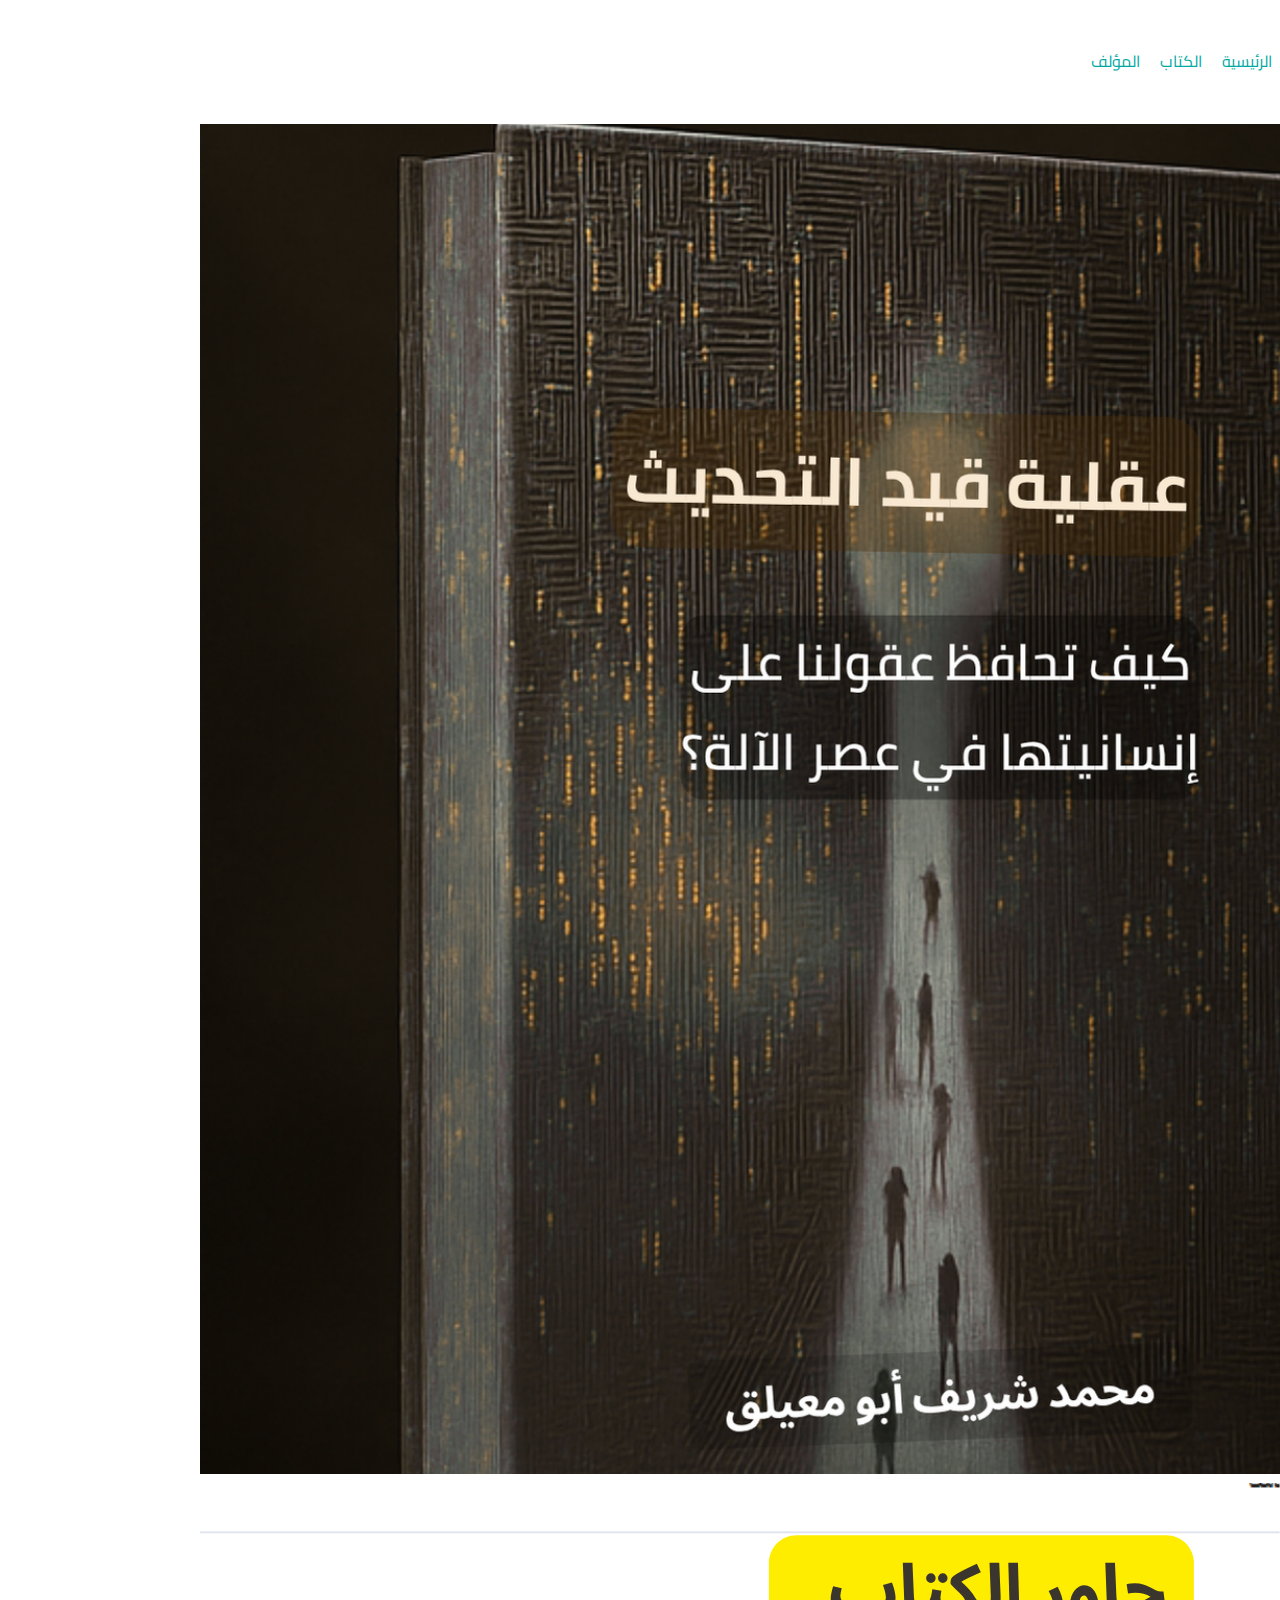
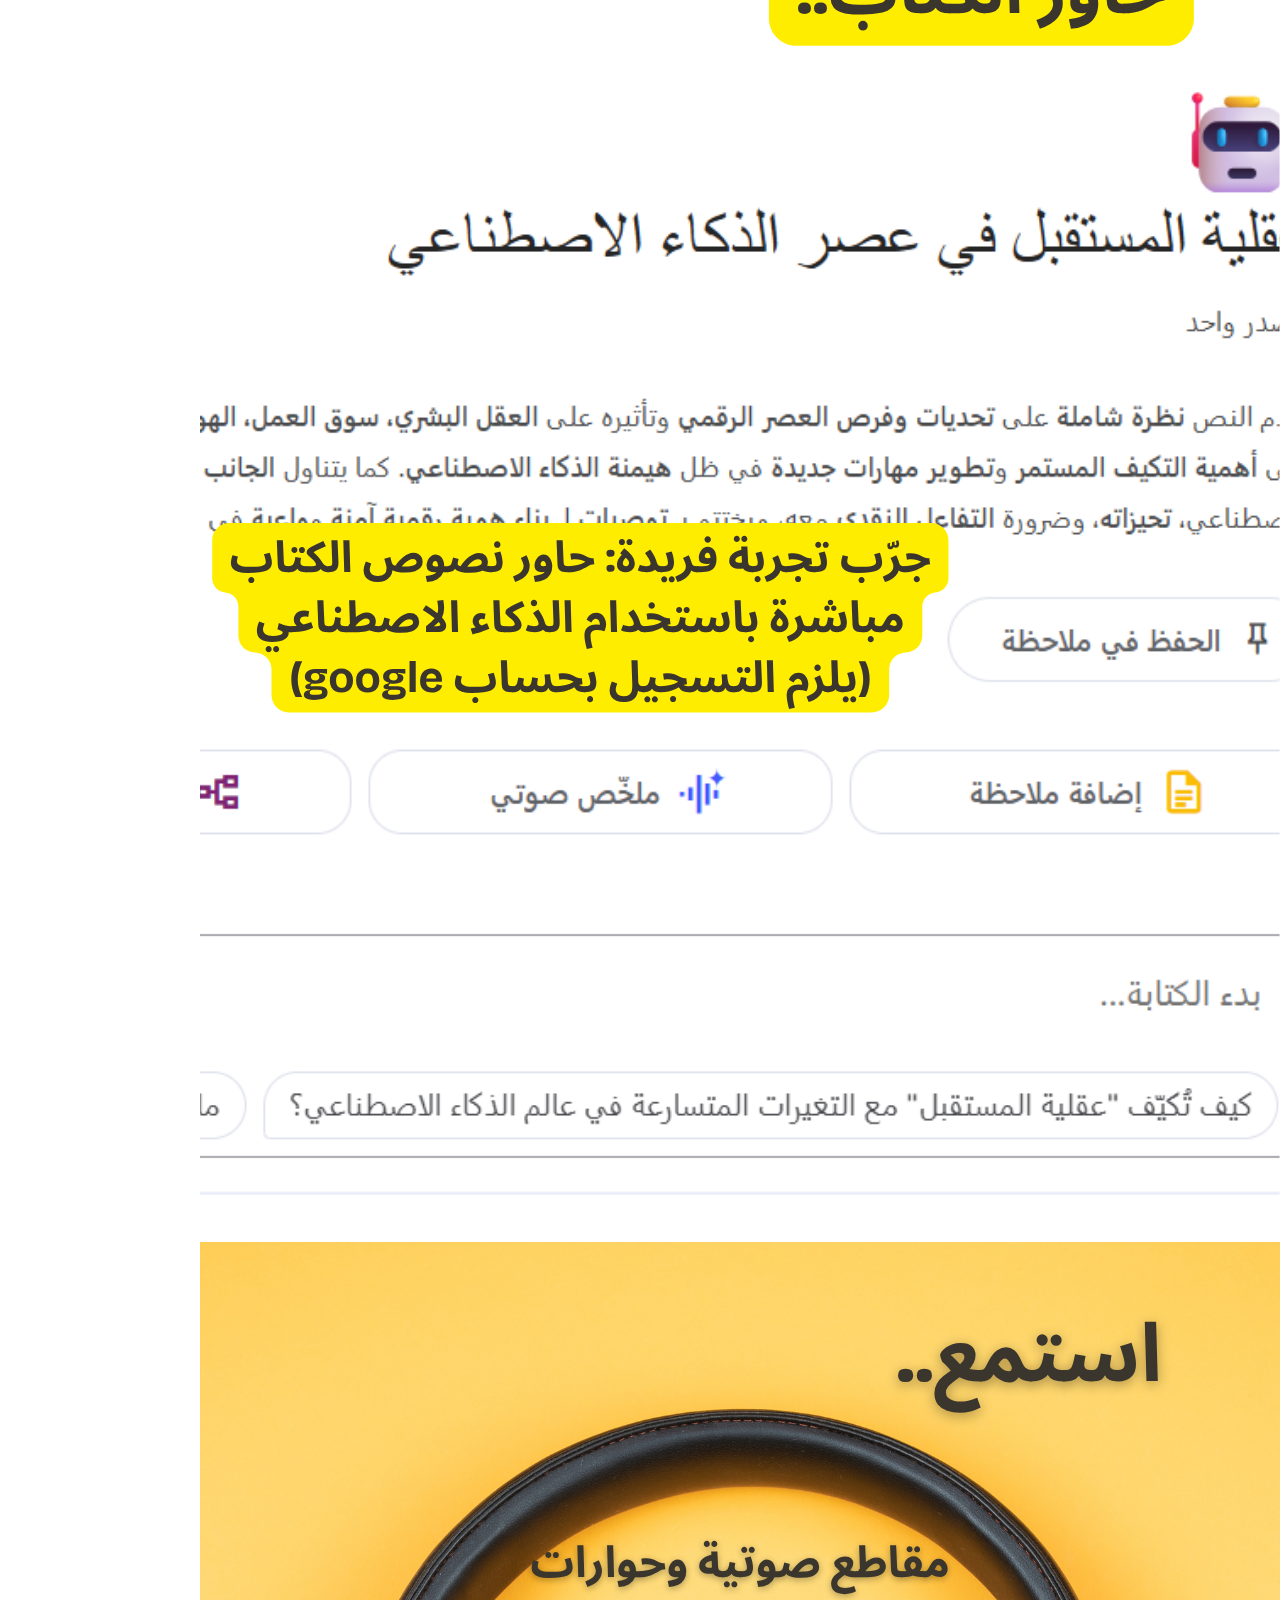
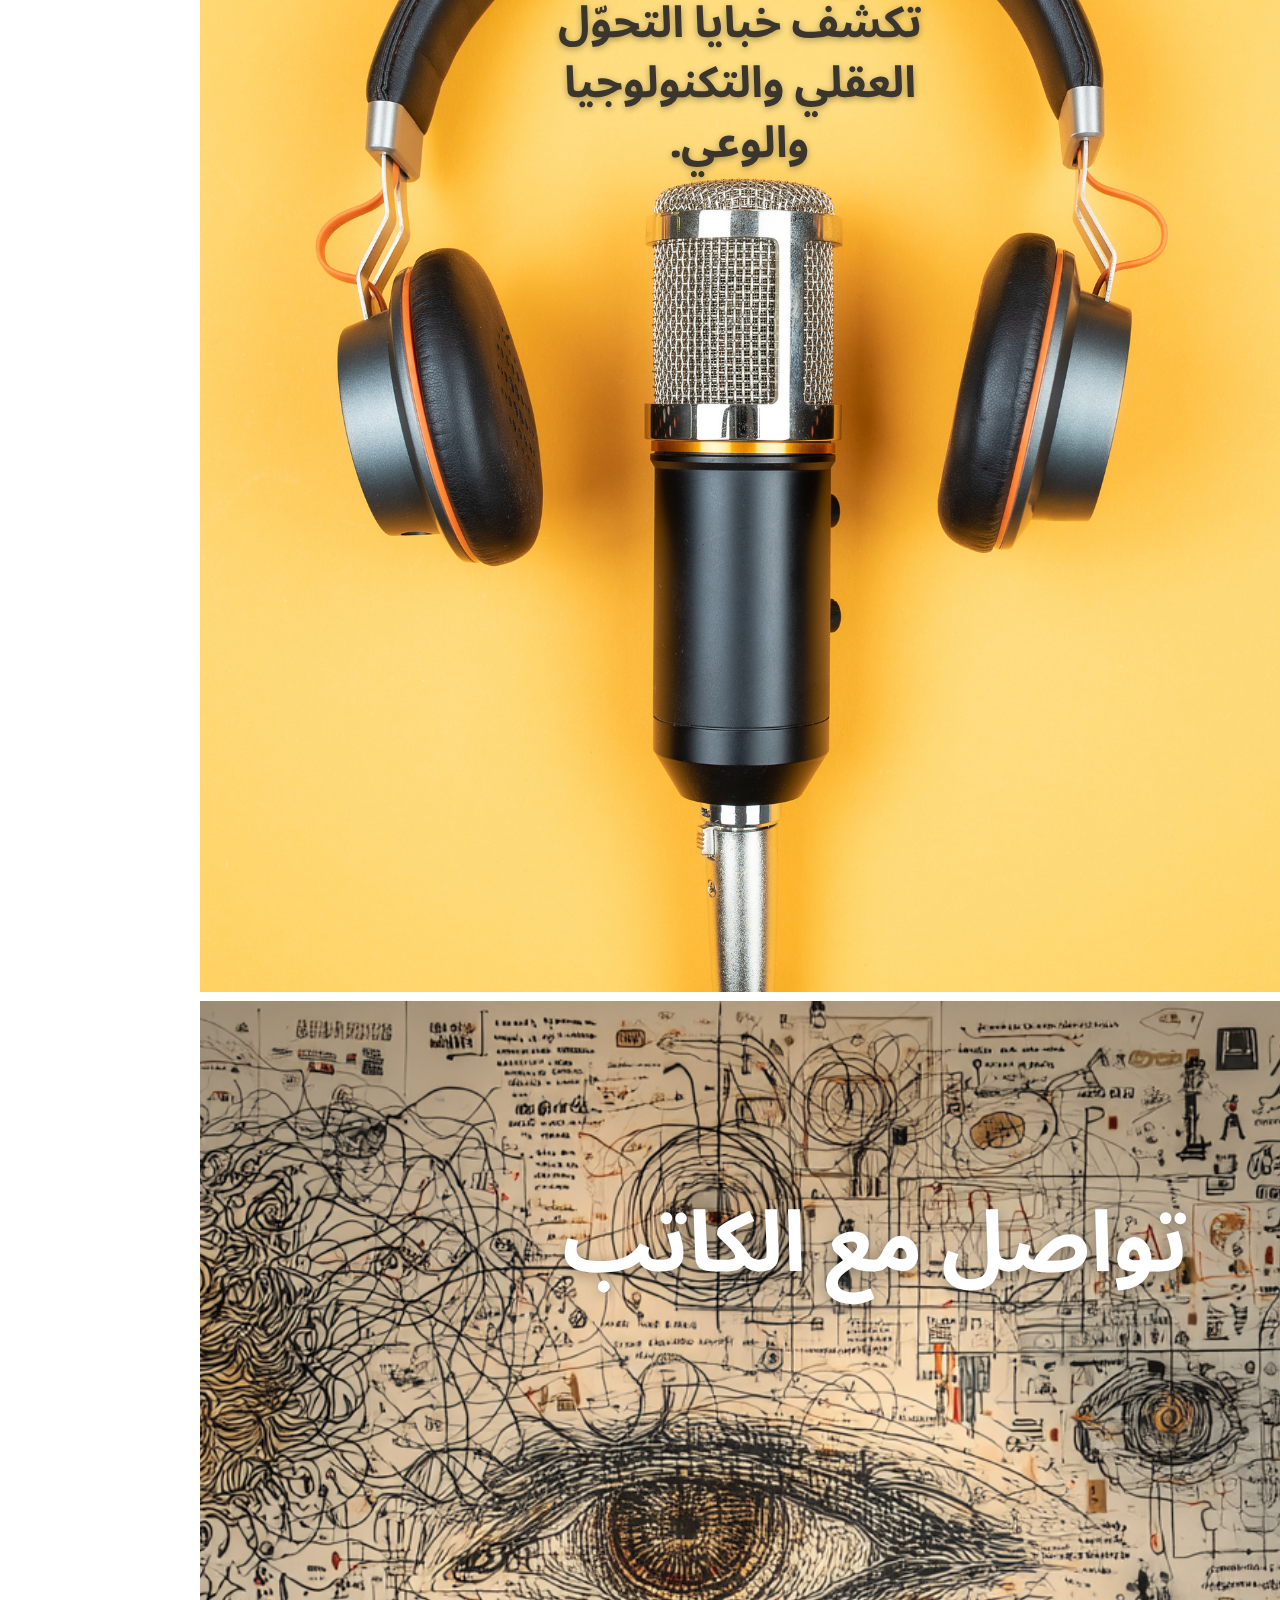
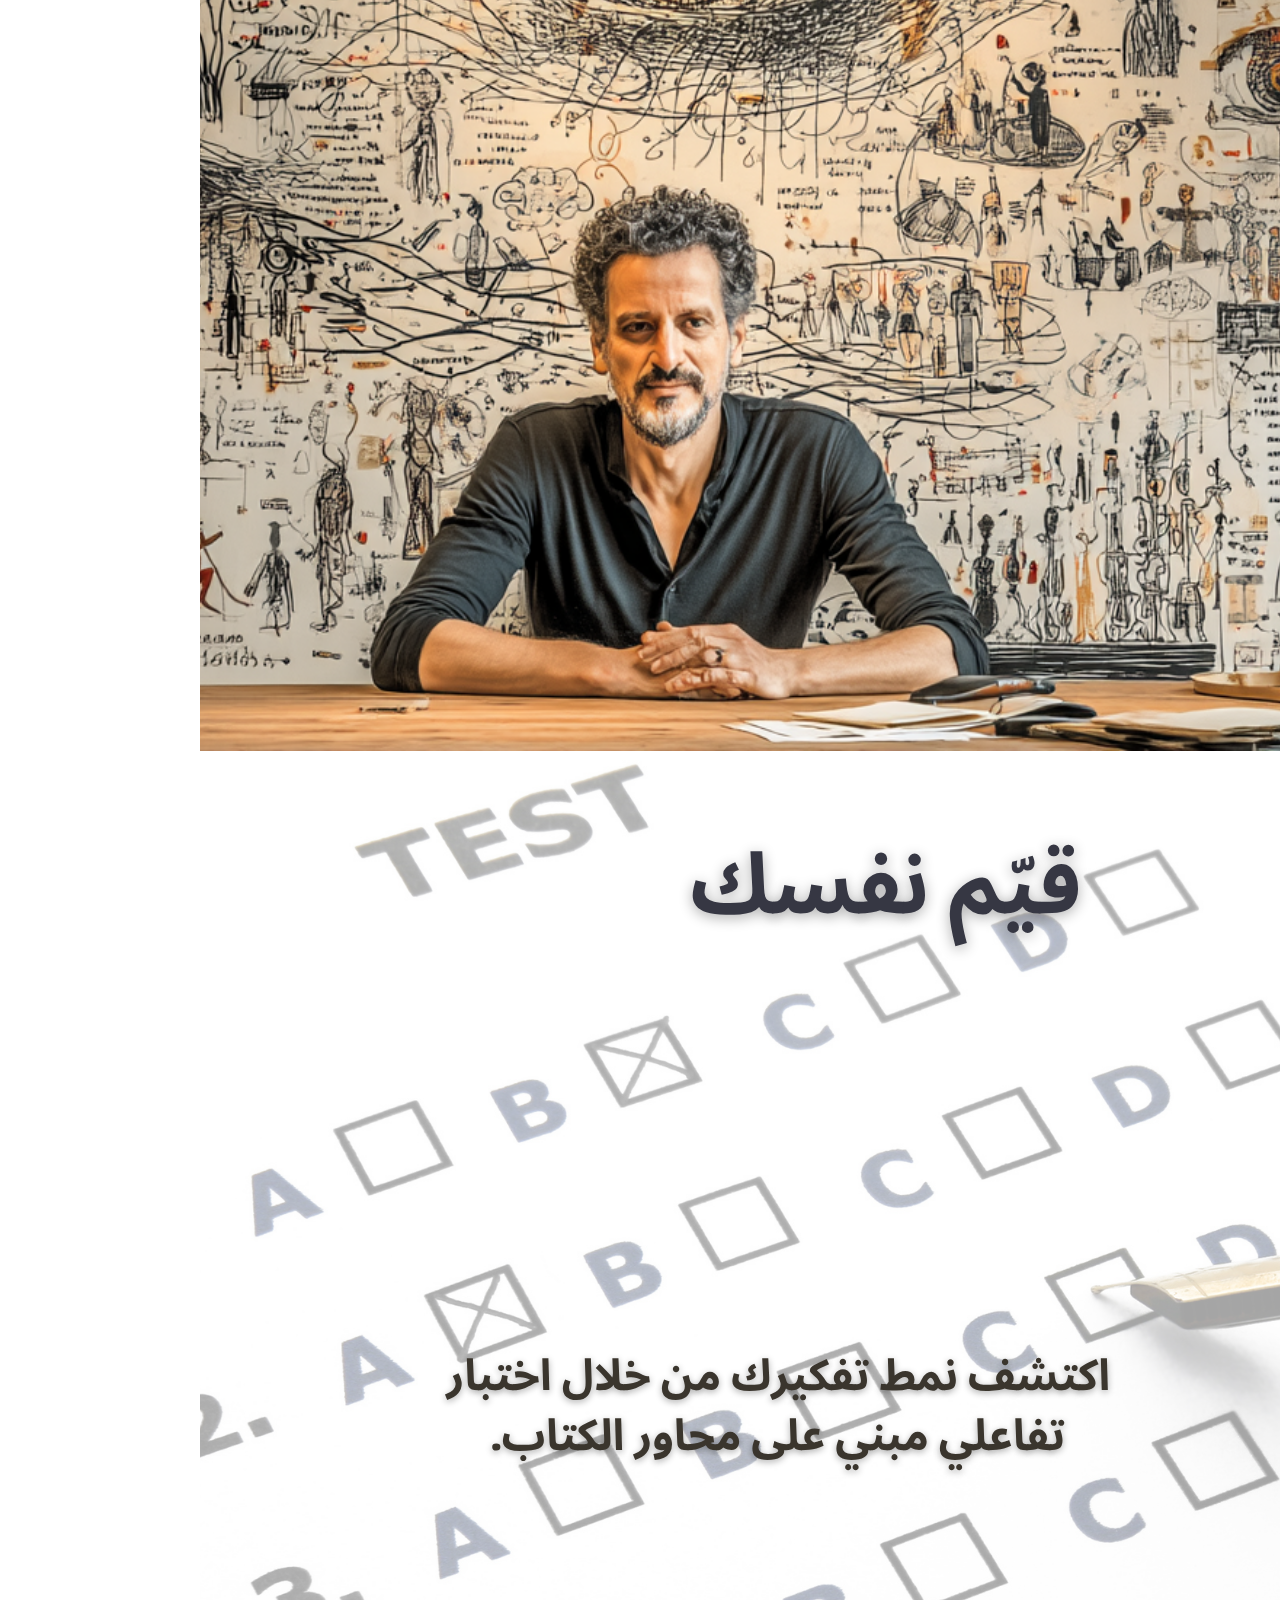
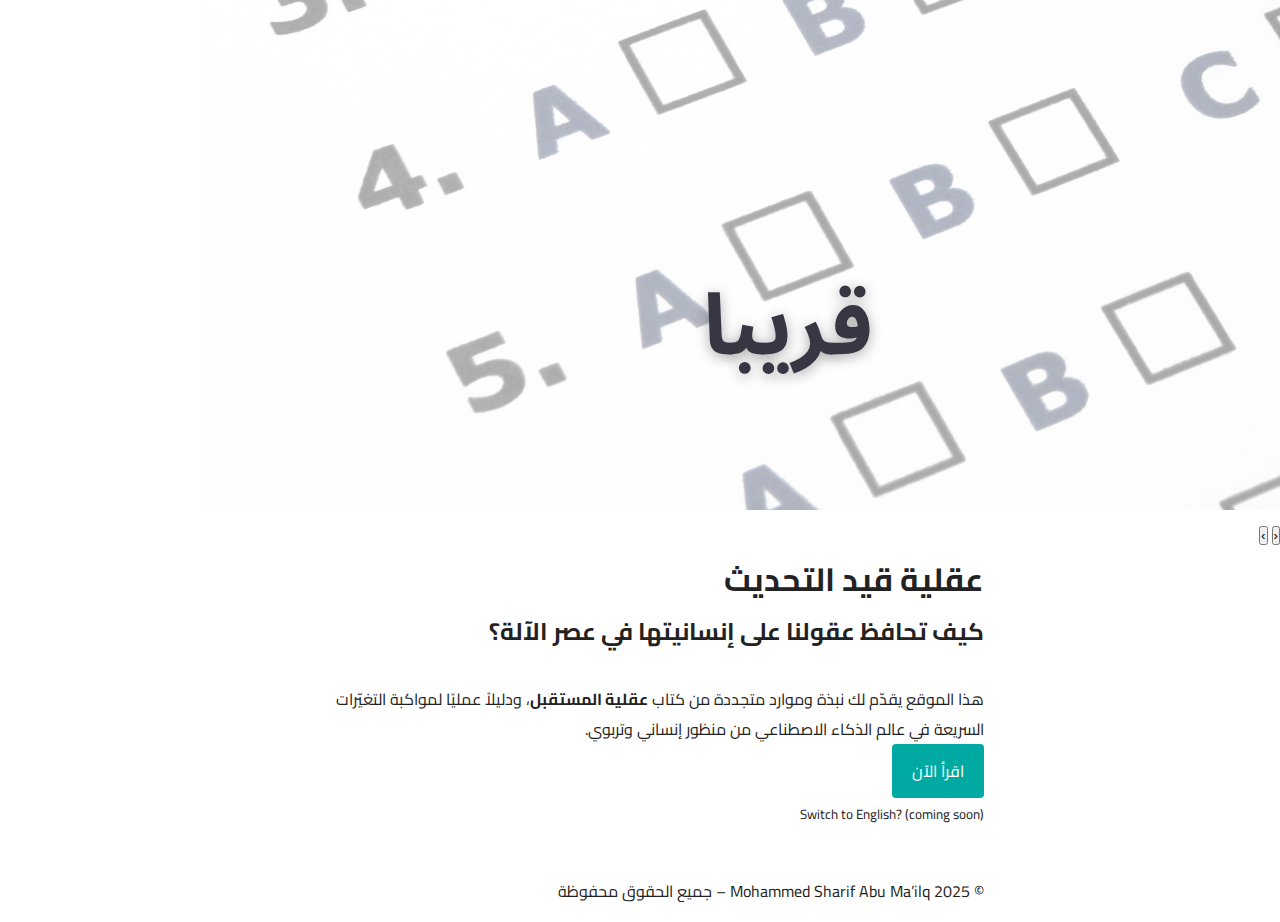
<file: index.html>
<!DOCTYPE html>
<html lang="ar" dir="rtl">
<head>
  <meta charset="UTF-8" />
  <meta name="viewport" content="width=device-width, initial-scale=1.0" />
  <title>عقلية قيد التحديث</title>
  <meta property="og:title" content="عقلية قيد التحديث">
  <meta name="twitter:title" content="عقلية قيد التحديث">

  <!-- Google Fonts -->
  <link rel="preconnect" href="https://fonts.googleapis.com" />
  <link rel="preconnect" href="https://fonts.gstatic.com" crossorigin />
  <link
    href="https://fonts.googleapis.com/css2?family=Cairo:wght@400;700&family=Inter:wght@400;600&display=swap"
    rel="stylesheet"
  />

  <!-- الأسلوب العام -->
  <link rel="stylesheet" href="style.css" />
</head>
<body>
  <!-- رأس الصفحة -->
  <header>
    <div class="slide active"><img …></div>
      <nav>
        <!-- روابط نسبية حتى تعمل داخل Project Site -->
        <a href="./">الرئيسية</a>
        <a href="./book/">الكتاب</a>
        <a href="./author/">المؤلف</a>
      </nav>
    </div>
  </header>

  <!-- المحتوى الرئيسى -->
  <main>
    <section class="hero-slider">
      <div class="slide"><img src="assets/img/slider/slide-1.png" alt="" /></div>
      <div class="slide"><img src="assets/img/slider/slide-2.png" alt="" /></div>
      <div class="slide"><img src="assets/img/slider/slide-3.png" alt="" /></div>
      <div class="slide"><img src="assets/img/slider/slide-4.png" alt="" /></div>
      <div class="slide"><img src="assets/img/slider/slide-5.png" alt="" /></div>

      <button class="prev">‹</button>
      <button class="next">›</button>
    </section>


    <div class="container">
      <h1>عقلية قيد التحديث</h1>
      <h2>كيف تحافظ عقولنا على إنسانيتها في عصر الآلة؟</h2>

      <!-- صورة الغلاف -->
      <img
        src="./assets/img/cover.png"
        alt="غلاف كتاب عقلية المستقبل"
        class="hero-img"
        loading="lazy"
      />

      <p>
        هذا الموقع يقدّم لك نبذة وموارد متجددة من كتاب <strong>عقلية
        المستقبل</strong>، ودليلاً عمليًا لمواكبة التغيّرات السريعة في عالم
        الذكاء الاصطناعي من منظور إنساني وتربوي.
      </p>

      <!-- رابط الـ PDF؛ يبدأ بـ ./ لأن الصفحة في الجذر -->
      <p>
        <a
          class="btn"
          href="./assets/docs/aqliat-almustaqbal.pdf"
          target="_blank"
          rel="noopener"
          >اقرأ الآن</a
        >
      </p>

      <small class="language-note">Switch to English? (coming soon)</small>
    </div>
  </main>

  <!-- تذييل -->
  <footer>
    <div class="container">
      &copy; 2025 Mohammed Sharif Abu Ma’ilq – جميع الحقوق محفوظة
    </div>
  </footer>
  <!-- ضع هذا قبل </body> مباشرة -->
  <script>
  document.addEventListener('DOMContentLoaded',()=>{
    const slides=[...document.querySelectorAll('.hero-slider .slide')];
    if(!slides.length) return;
    let i=0;
    const show=n=>{
      slides.forEach((s,idx)=>s.classList.toggle('active',idx===n));
    };
    show(0);
    document.querySelector('.next').onclick=()=>{i=(i+1)%slides.length;show(i)};
    document.querySelector('.prev').onclick=()=>{i=(i-1+slides.length)%slides.length;show(i)};
    setInterval(()=>{i=(i+1)%slides.length;show(i)},5000);
  });
  </script>
</body>
</html>
</file>
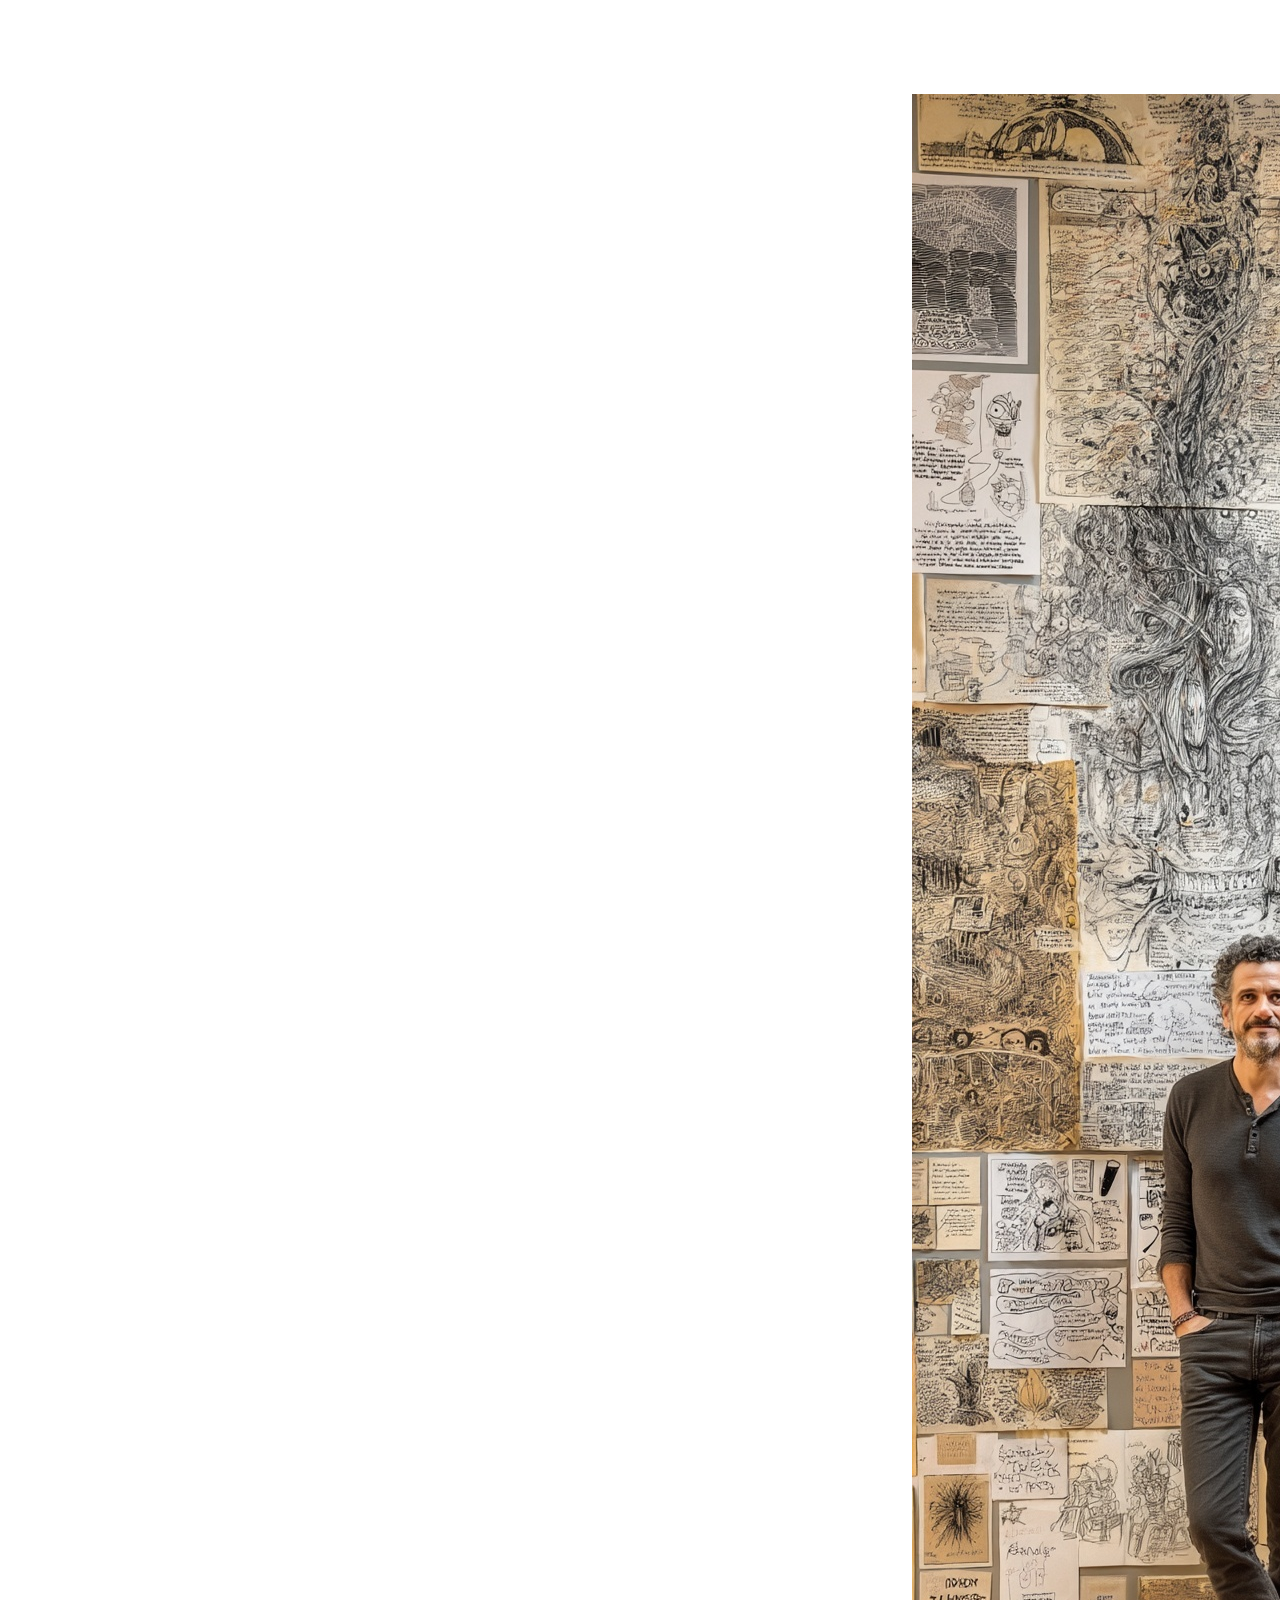
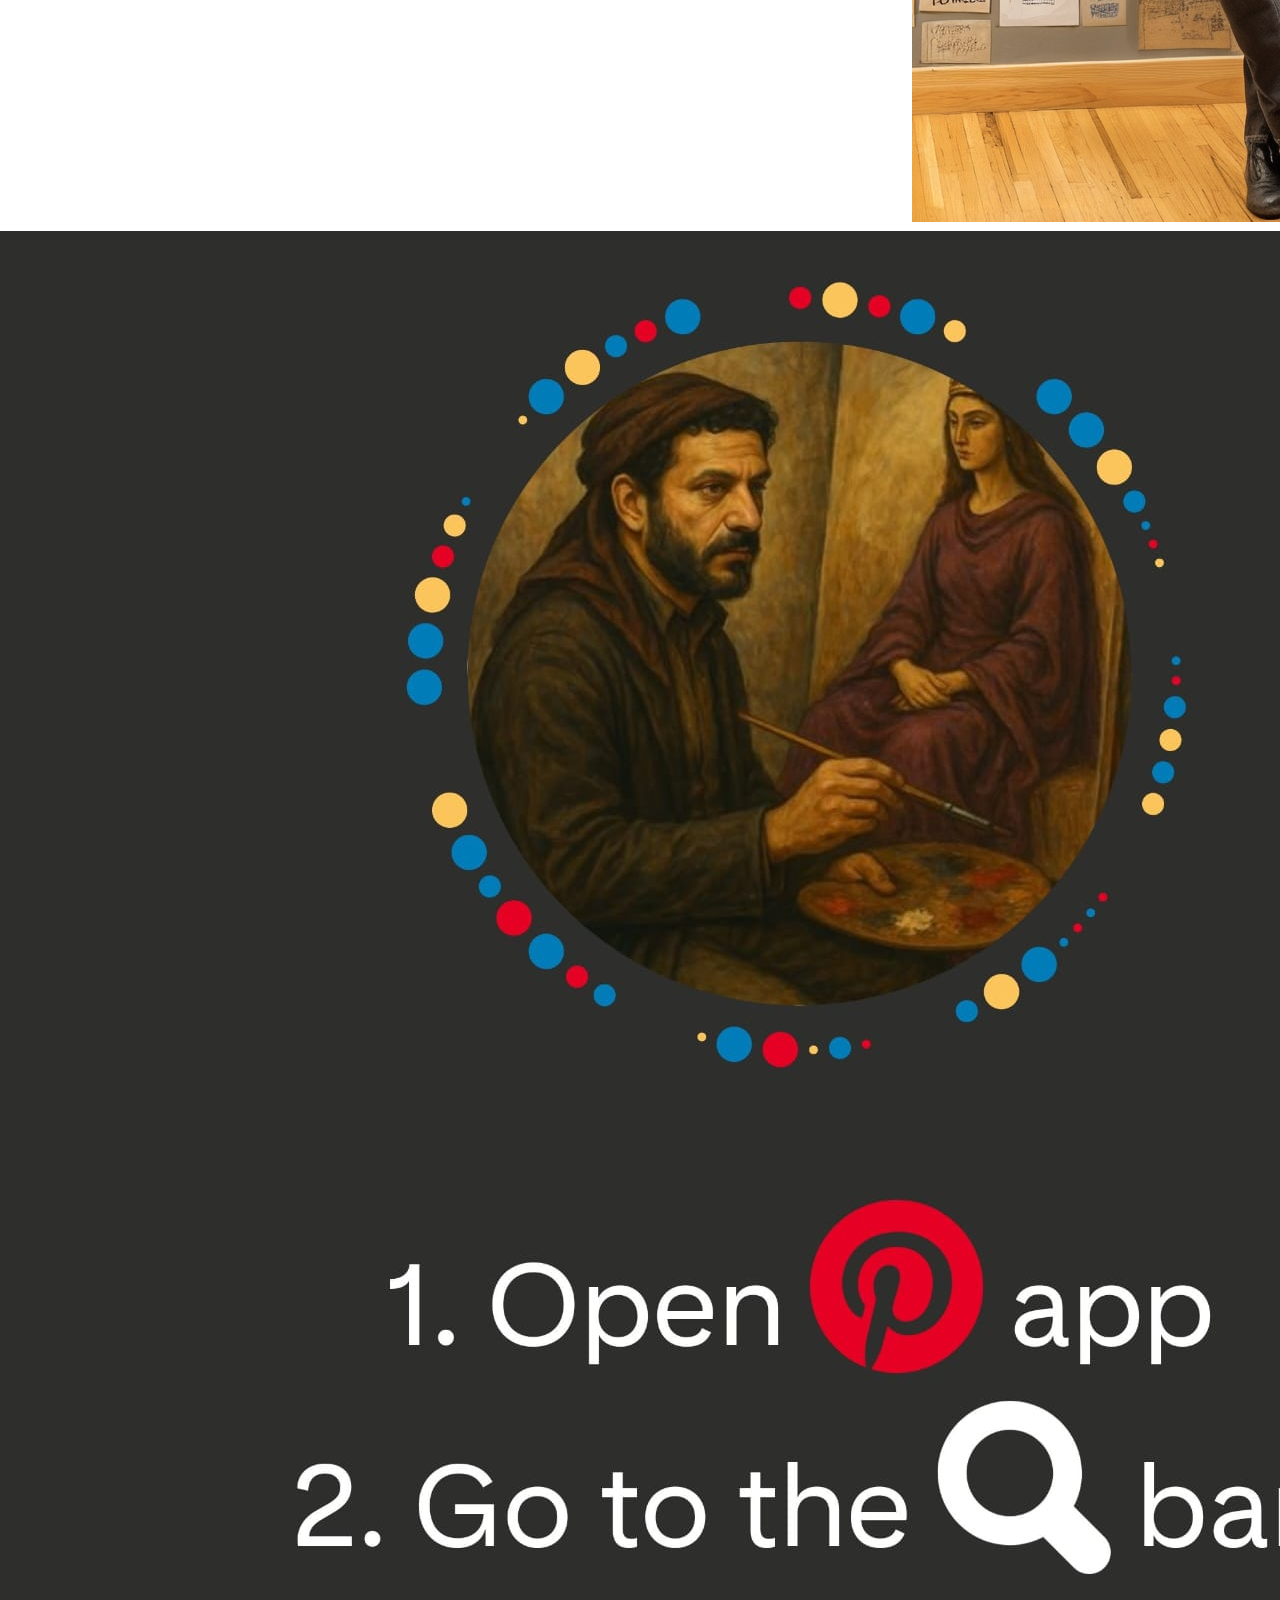
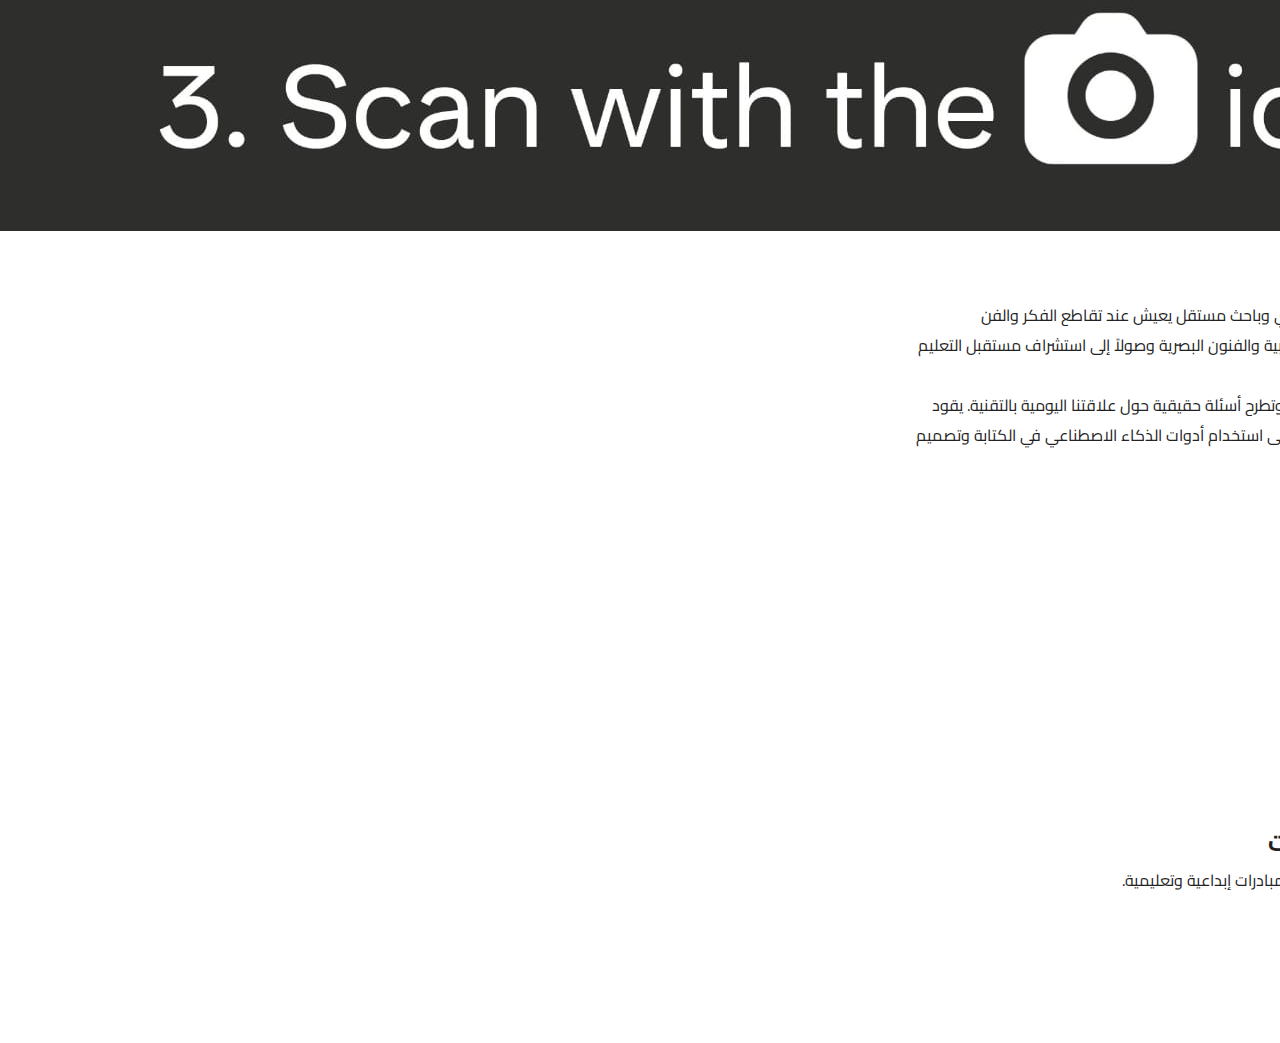
<file: author/index.html>
<!DOCTYPE html>
<html lang="ar" dir="rtl">
<head>
  <meta charset="UTF-8">
  <meta name="viewport" content="width=device-width, initial-scale=1.0">
  <title>عن المؤلف – عقلية قيد التحديث</title>
  <meta property="og:title" content="عقلية قيد التحديث">
  <meta name="twitter:title" content="عقلية قيد التحديث">
  <link rel="stylesheet" href="../style.css">
  <!-- Google Analytics (GA4) -->
  <script async src="https://www.googletagmanager.com/gtag/js?id=G-7ZZP1M8TMK"></script>
  <script>
    window.dataLayer = window.dataLayer || [];
    function gtag(){dataLayer.push(arguments);}
    gtag('js', new Date());

    /* يفضَّل ضبط عنوان الصفحة هنا ليظهر بوضوح في التقارير */
    gtag('config', 'G-7ZZP1M8TMK', { page_title: 'عن المؤلف' });
  </script>
</head>
<body>
  <header>
    <div class="container">
      <nav>
        <a href="/Mindshift/">الرئيسية</a>
        <a href="/Mindshift/book/">الكتاب</a>
        <a href="/Mindshift/author/">المؤلف</a>
      </nav>
    </div>
  </header>
  <main>
    <div class="container">
      <section class="author-section">
        <!-- RIGHT -->
        <div class="photo-stack">
          <img src="../assets/img/profile.png"
               alt="صورة محمد شريف أبو معيلق"
              class="author-photo"
              loading="lazy" />
          <a href="https://www.pinterest.com/philomoha77/" target="_blank" rel="noopener">
            <img src="../assets/img/pincode.jpeg" alt="تابعني على Pinterest" class="pincode">
          </a>
        </div>
        <!-- LEFT -->
        <div class="author-text">
          <h1>عن المؤلف</h1>

          <p>محمد شريف أبو معيلق كاتب وأكاديمي فلسطيني وباحث مستقل يعيش عند تقاطع الفكر
          والفن والتكنولوجيا والخيال. تمتد خبرته بين الفلسفة والتربية والفنون البصرية
          وصولاً إلى استشراف مستقبل التعليم وتطبيقات الذكاء الاصطناعي.</p>

          <p>تجمع أعماله بين الحس النقدي والنظرة الإنسانية، وتطرح أسئلة حقيقية حول
          علاقتنا اليومية بالتقنية. يقود برامج تدريبية مبتكرة تساعد الأفراد
          والمؤسسات على استخدام أدوات الذكاء الاصطناعي في الكتابة وتصميم تجارب
          تعليمية وتعزيز التفكير الإبداعي.</p>
          <a href="../assets/docs/AuthorBio.pdf" class="btn" target="_blank" rel="noopener">اقرأ المزيد</a>
          <h2 style="margin-top:2rem;">تواصل مع الكاتب</h2>

          <form class="contact-form"
                action="https://formsubmit.co/philomoha77@gmail.com"
                method="POST">

            <!-- منع سبام خفي -->
            <input type="text" name="_honey" style="display:none">

            <!-- إيقاف reCAPTCHA الافتراضي -->
            <input type="hidden" name="_captcha" value="false">

            <!-- إعادة توجيه بعد الإرسال (يمكن تعديل الرابط لاحقًا) -->
            <input type="hidden" name="_next" value="https://mohasharif.github.io/Mindshift/author/?sent">

            <div class="form-group">
              <label for="fullname">الاسم الكامل</label>
              <input id="fullname" name="fullname" type="text" required>
            </div>

            <div class="form-group">
              <label for="email">البريد الإلكتروني</label>
              <input id="email" name="email" type="email" required>
            </div>

            <div class="form-group">
              <label for="message">رسالتك</label>
              <textarea id="message" name="message" rows="4" required></textarea>
            </div>

            <button type="submit" class="send-btn">إرسال</button>
          </form>

          <h2 style="margin-top:3rem;">التعاون مع الأفراد والمؤسسات</h2>
          <p>مجالات التدريب، الاستشارات، تطوير البرامج، أو بناء مبادرات إبداعية وتعليمية.</p>

          <a href="https://forms.gle/noKgTN227Rt8o1Te9"
             class="btn"
             target="_blank" rel="noopener">
             املأ نموذج التعاون
          </a>

        </div>
      </section>
    </div>
  </main>
  <footer>
    <div class="container">&copy; 2024 عقلية المستقبل</div>
  </footer>
</body>
</html>
</file>
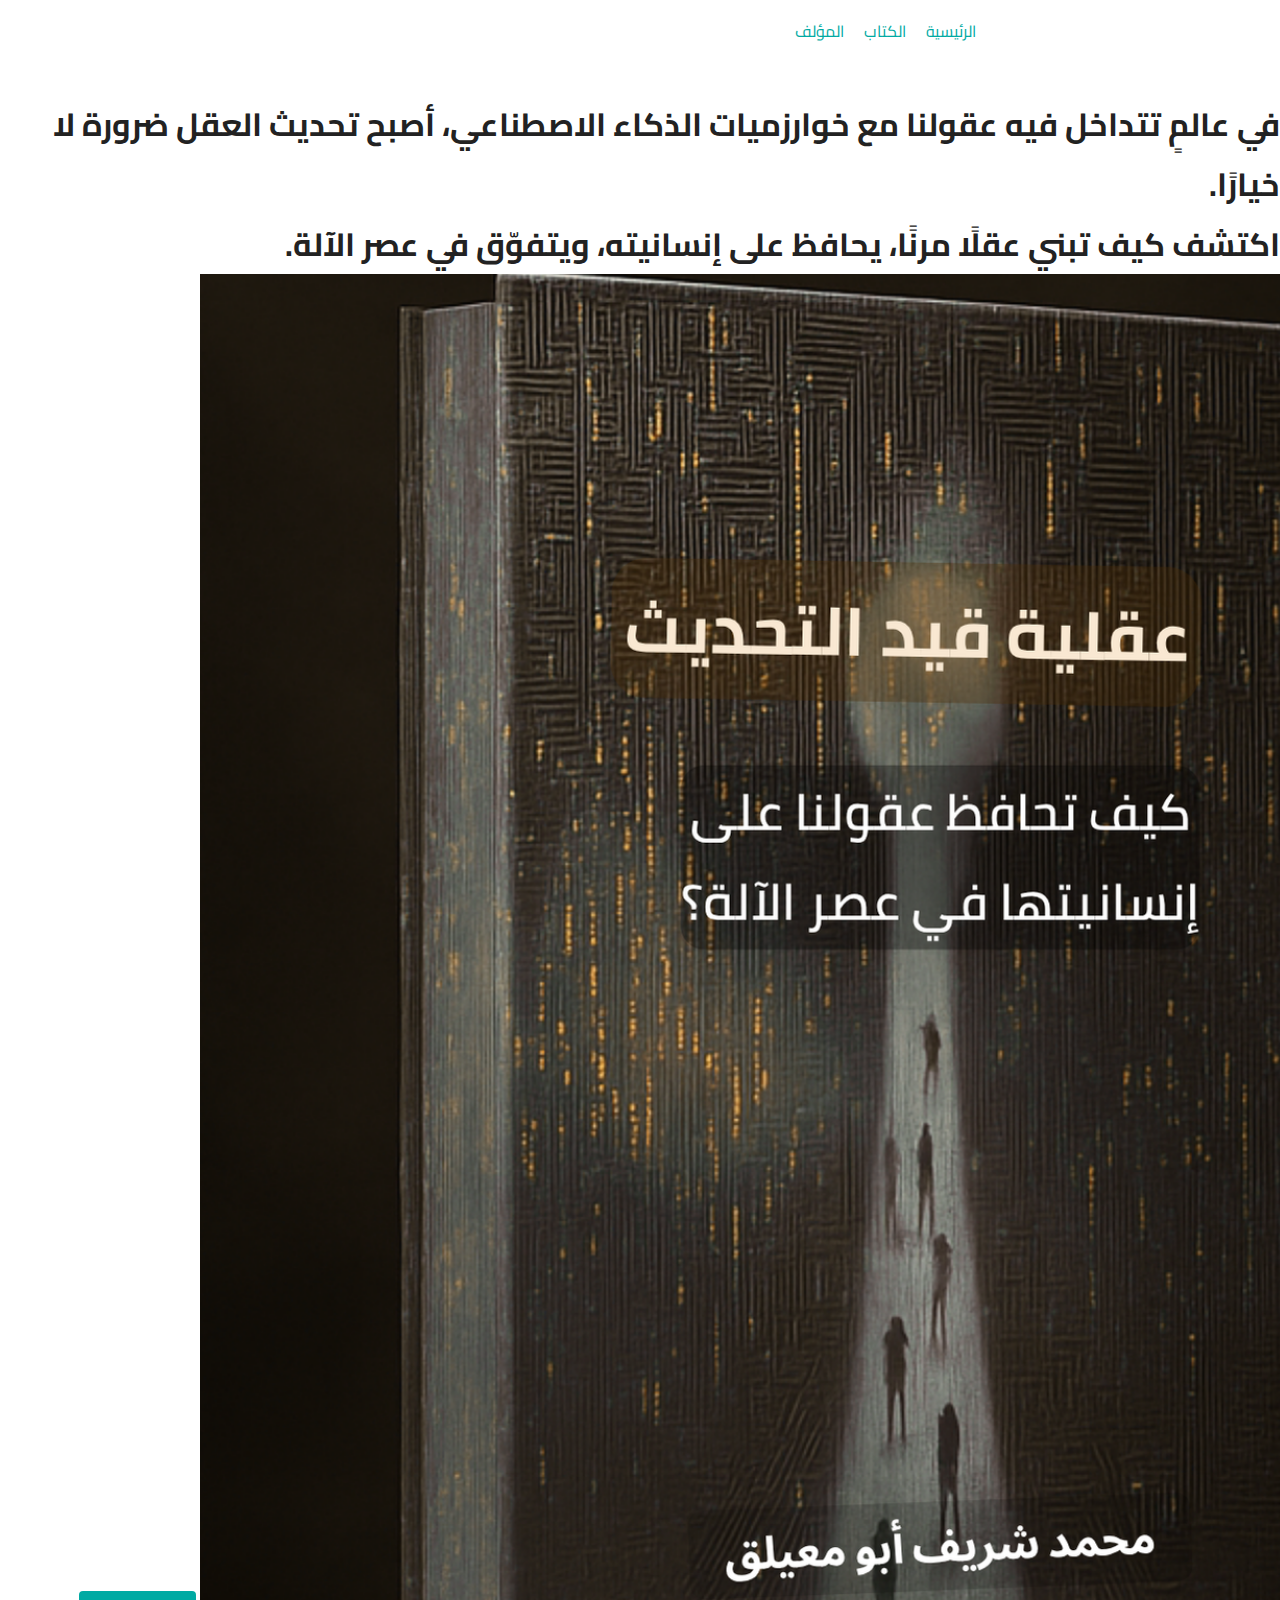
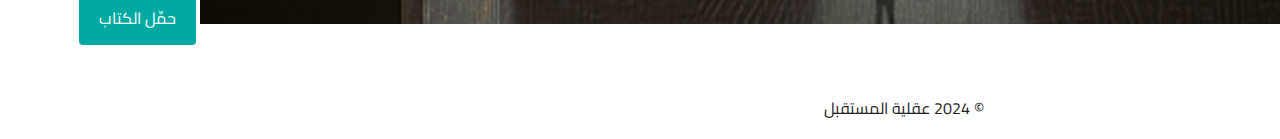
<file: book/index.html>
<!DOCTYPE html>
<html lang="ar" dir="rtl">
<head>
  <meta charset="UTF-8">
  <meta name="viewport" content="width=device-width, initial-scale=1.0">
  <title>الكتاب - عقلية المستقبل</title>
  <link rel="stylesheet" href="../style.css">
</head>
<body>
  <header>
    <div class="container">
      <nav>
        <a href="/Mindshift/">الرئيسية</a>
        <a href="/Mindshift/book/">الكتاب</a>
        <a href="/Mindshift/author/">المؤلف</a>
      </nav>
    </div>
  </header>
  <main>
    <section class="book-hero">
      <h1>
        في عالمٍ تتداخل فيه عقولنا مع خوارزميات الذكاء الاصطناعي، أصبح تحديث العقل ضرورة لا خيارًا.<br>
        <span>اكتشف كيف تبني عقلًا مرنًا، يحافظ على إنسانيته، ويتفوّق في عصر الآلة.</span>
      </h1>

      <img src="../assets/img/slider/slide-1.png"
           alt="غلاف كتاب عقلية قيد التحديث"
           class="book-cover">

      <a href="../assets/docs/aqliat-almustaqbal.pdf"
         class="btn download-btn"
         download
         aria-label="تحميل كتاب عقلية قيد التحديث PDF">
         حمِّل الكتاب
      </a>
    </section>
  </main>
  <footer>
    <div class="container">&copy; 2024 عقلية المستقبل</div>
  </footer>
</body>
</html>
</file>
<file: style.css>
@import url('https://fonts.googleapis.com/css2?family=Cairo:wght@400;700&family=Inter:wght@400;700&display=swap');

:root {
  --clr-bg: #ffffff;
  --clr-text: #222;
  --clr-accent: #00aaa3;
}

* {
  margin: 0;
  padding: 0;
  box-sizing: border-box;
}

html {
  font-family: 'Cairo', 'Inter', sans-serif;
  background: var(--clr-bg);
  color: var(--clr-text);
  direction: rtl;
}

body {
  min-height: 100vh;
  display: flex;
  flex-direction: column;
}

header,
footer {
  background: var(--clr-bg);
  padding: 1rem 0;
}

nav a {
  margin: 0 0.5rem;
  text-decoration: none;
  color: var(--clr-accent);
}

main {
  flex: 1 0 auto;
  padding: 2rem 0;
}

.container {
  max-width: 720px;
  margin: 0 auto;
  padding: 0 1rem;
}

.btn {
  display: inline-block;
  background: var(--clr-accent);
  color: #fff;
  padding: 0.75rem 1.25rem;
  border-radius: 0.25rem;
  text-decoration: none;
}
</file>
